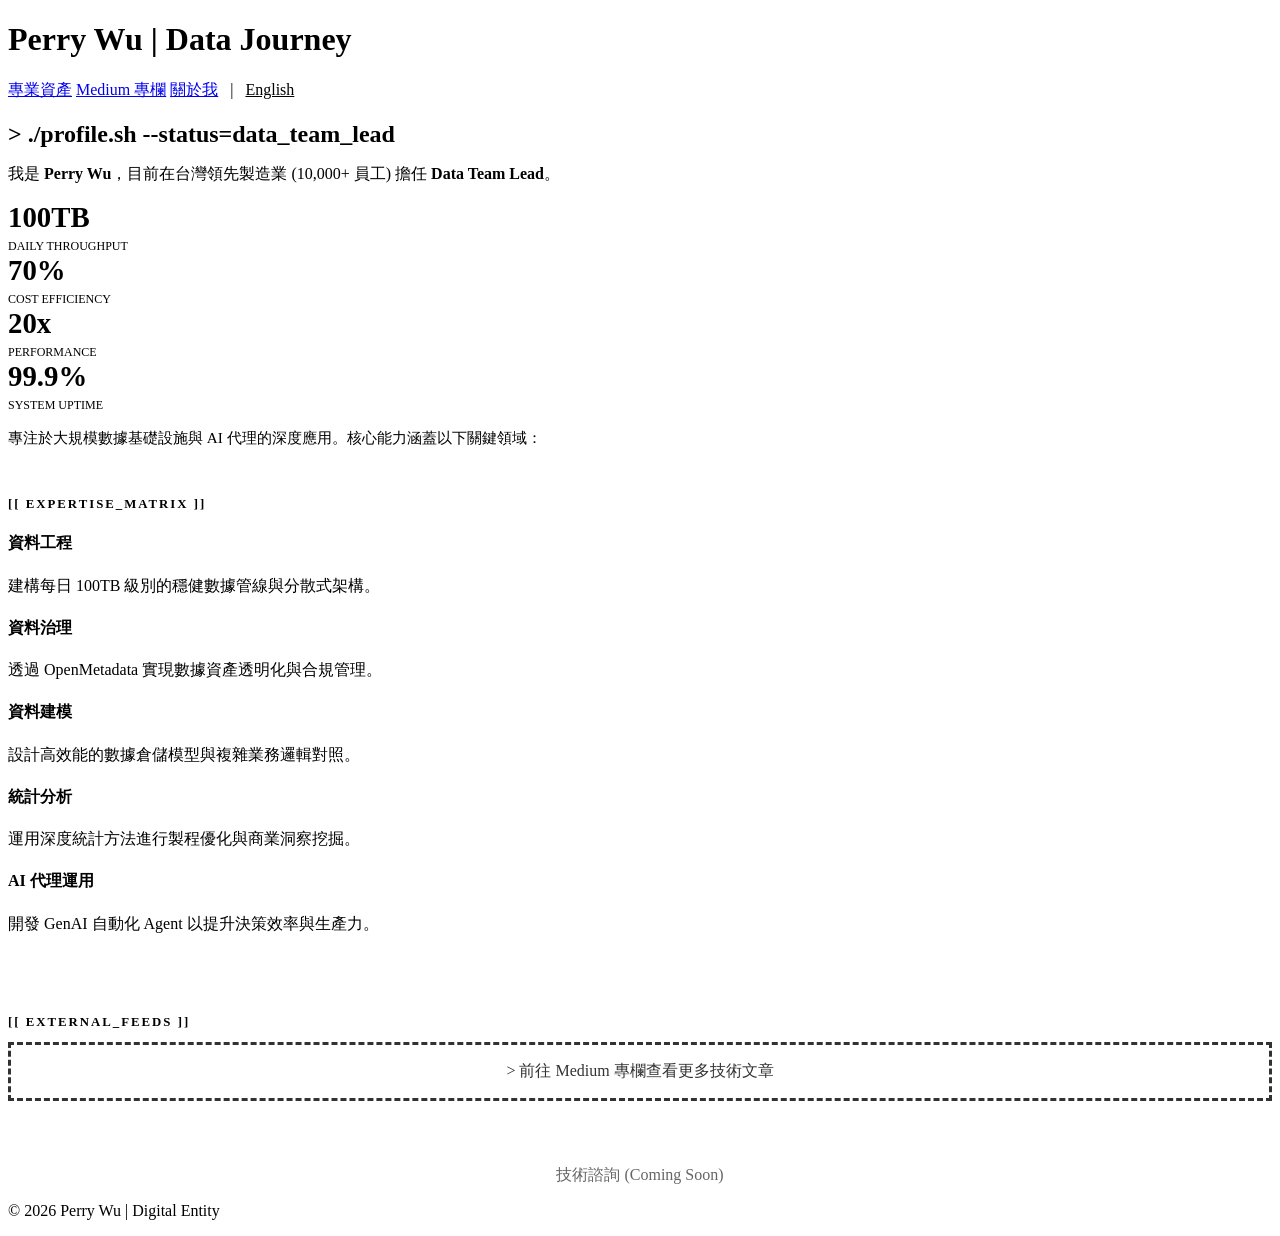
<file: public/index.html>
<!DOCTYPE html>
<html lang="zh-tw">
<head>
	<meta name="generator" content="Hugo 0.157.0">
  <meta charset="utf-8">
  <meta name="viewport" content="width=device-width, initial-scale=1">
  <title>Perry Wu | Data Journey</title>
  <link rel="preconnect" href="https://fonts.googleapis.com">
  <link rel="preconnect" href="https://fonts.gstatic.com" crossorigin>
  <link href="https://fonts.googleapis.com/css2?family=Fira+Code:wght@300;400;500&family=Inter:wght@400;700&display=swap" rel="stylesheet">
  <link rel="stylesheet" href="https://power80203.github.io/website/css/style.css?v=1772553579">
  
  <script type="application/ld+json">
  {
    "@context": "https://schema.org",
    "@type": "Person",
    "name": "Perry Wu",
    "jobTitle": "Data Team Lead",
    "url": "https:\/\/power80203.github.io\/website\/",
    "knowsAbout": [
      
        "Python"
      
        ,"SQL"
      
        ,"Spark"
      
        ,"Kafka"
      
        ,"Airflow"
      
        ,"OpenMetadata"
      
        ,"GenAI"
      
        ,"Data Modeling"
      
    ],
    "sameAs": [
      "https:\/\/medium.com\/@power80203",
      "https:\/\/github.com\/power80203",
      "https:\/\/www.linkedin.com\/in\/perry-wu-7bb351b7\/"
    ],
    "alumniOf": {
      "@type": "Organization",
      "name": "National Chiao Tung University (NCTU)"
    }
  }
  </script>
</head>
<body>
  <header>
    <h1>Perry Wu | Data Journey</h1>
    <nav>
      
        
        <a href="/website/" >專業資產</a>
      
        
        <a href="https://medium.com/@power80203" target="_blank" rel="noopener noreferrer">Medium 專欄</a>
      
        
        <a href="/website/about" >關於我</a>
      
      <span style="color:var(--border); margin: 0 0.5rem;">|</span>
      
        
          <a href="https://power80203.github.io/website/en/" style="color:var(--accent)">English</a>
        
      
    </nav>
  </header>
  
  <main>
    
<section id="hero">
  <h2 class="mono" style="color: var(--primary); margin-bottom: 0.5rem;">> ./profile.sh --status=data_team_lead</h2>
  <div class="hero-text">
    <p>
      
        我是 <strong>Perry Wu</strong>，目前在台灣領先製造業 (10,000+ 員工) 擔任 <strong>Data Team Lead</strong>。
      
    </p>
    
    <div class="hero-stats">
      <div class="stat-card">
        <div style="color: var(--accent); font-size: 1.8rem; font-weight: bold;">100TB</div>
        <div style="font-size: 0.75rem; color: var(--text-muted); text-transform: uppercase; margin-top: 5px;">Daily Throughput</div>
      </div>
      <div class="stat-card">
        <div style="color: var(--accent); font-size: 1.8rem; font-weight: bold;">70%</div>
        <div style="font-size: 0.75rem; color: var(--text-muted); text-transform: uppercase; margin-top: 5px;">Cost Efficiency</div>
      </div>
      <div class="stat-card">
        <div style="color: var(--accent); font-size: 1.8rem; font-weight: bold;">20x</div>
        <div style="font-size: 0.75rem; color: var(--text-muted); text-transform: uppercase; margin-top: 5px;">Performance</div>
      </div>
      <div class="stat-card">
        <div style="color: var(--accent); font-size: 1.8rem; font-weight: bold;">99.9%</div>
        <div style="font-size: 0.75rem; color: var(--text-muted); text-transform: uppercase; margin-top: 5px;">System Uptime</div>
      </div>
    </div>

    <p style="color: var(--text-muted); font-size: 0.95rem; margin-bottom: 3rem;">
      
        專注於大規模數據基礎設施與 AI 代理的深度應用。核心能力涵蓋以下關鍵領域：
      
    </p>
  </div>
</section>

<section id="expertise-matrix">
  <h3 class="mono" style="font-size: 0.8rem; color: var(--text-muted); letter-spacing: 2px;">[[ EXPERTISE_MATRIX ]]</h3>
  <div class="domain-grid">
    <div class="domain-card">
      <h4>資料工程</h4>
      <p>建構每日 100TB 級別的穩健數據管線與分散式架構。</p>
    </div>
    <div class="domain-card">
      <h4>資料治理</h4>
      <p>透過 OpenMetadata 實現數據資產透明化與合規管理。</p>
    </div>
    <div class="domain-card">
      <h4>資料建模</h4>
      <p>設計高效能的數據倉儲模型與複雜業務邏輯對照。</p>
    </div>
    <div class="domain-card">
      <h4>統計分析</h4>
      <p>運用深度統計方法進行製程優化與商業洞察挖掘。</p>
    </div>
    <div class="domain-card">
      <h4>AI 代理運用</h4>
      <p>開發 GenAI 自動化 Agent 以提升決策效率與生產力。</p>
    </div>
  </div>
</section>

<section id="medium-sync" style="margin-top: 5rem;">
  <h3 class="mono" style="font-size: 0.8rem; color: var(--text-muted); letter-spacing: 2px;">[[ EXTERNAL_FEEDS ]]</h3>
  <div class="domain-card" style="border-style: dashed; opacity: 0.8; text-align: center; cursor: pointer;" onclick="window.open('https:\/\/medium.com\/@power80203', '_blank')">
    <p class="mono" style="color: var(--primary);">
      > 前往 Medium 專欄查看更多技術文章
    </p>
  </div>
</section>

<div style="text-align: center; margin-top: 4rem;">
  <div class="cta" style="opacity: 0.6; cursor: not-allowed; border-color: var(--text-muted); color: var(--text-muted);">
    技術諮詢 (Coming Soon)
  </div>
</div>

  </main>

  <footer>
    <p>&copy; 2026 Perry Wu | Digital Entity</p>
  </footer>
</body>
</html>
</file>
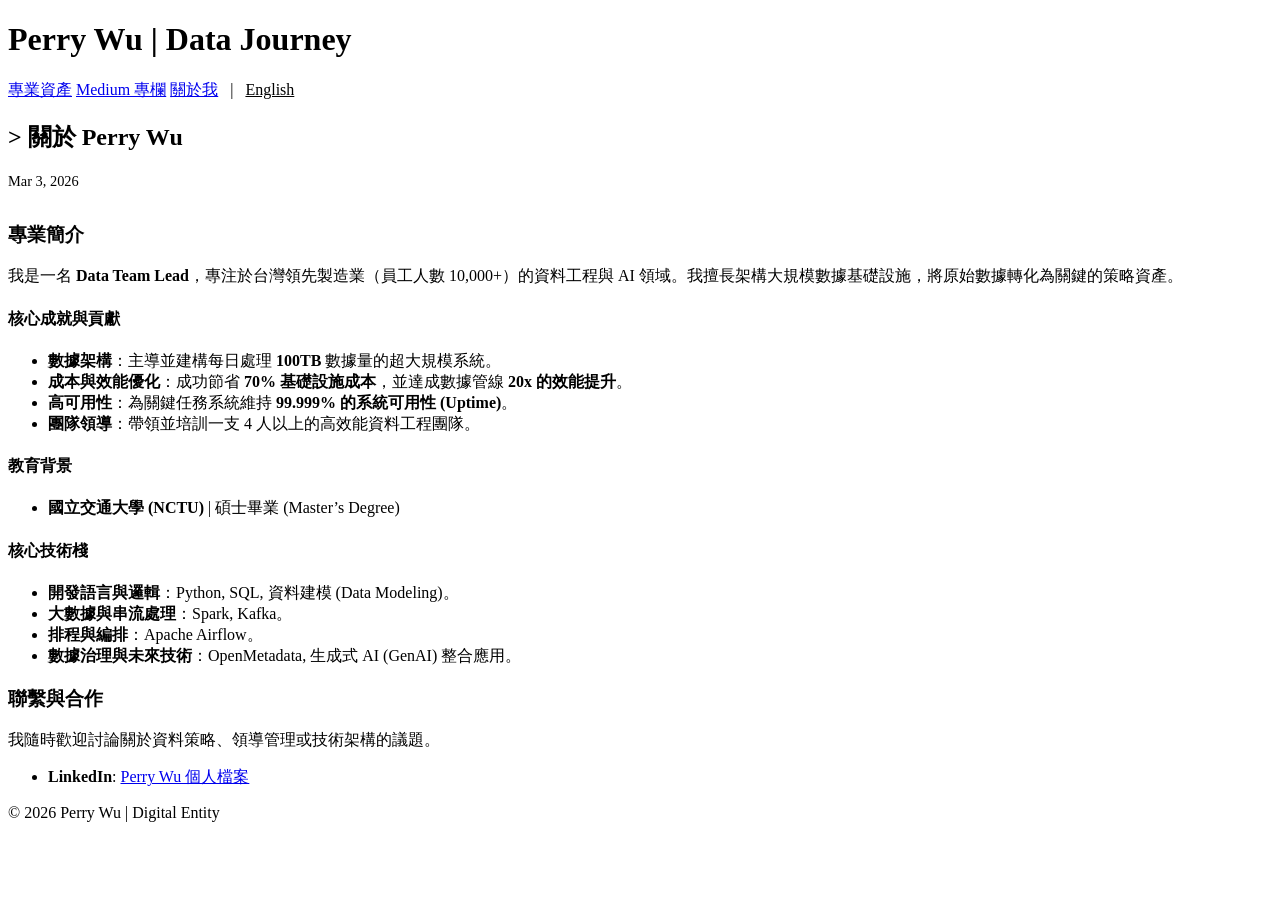
<file: public/about/index.html>
<!DOCTYPE html>
<html lang="zh-tw">
<head>
  <meta charset="utf-8">
  <meta name="viewport" content="width=device-width, initial-scale=1">
  <title>關於 Perry Wu | Perry Wu | Data Journey</title>
  <link rel="preconnect" href="https://fonts.googleapis.com">
  <link rel="preconnect" href="https://fonts.gstatic.com" crossorigin>
  <link href="https://fonts.googleapis.com/css2?family=Fira+Code:wght@300;400;500&family=Inter:wght@400;700&display=swap" rel="stylesheet">
  <link rel="stylesheet" href="https://power80203.github.io/website/css/style.css?v=1772553579">
  
  <script type="application/ld+json">
  {
    "@context": "https://schema.org",
    "@type": "Person",
    "name": "Perry Wu",
    "jobTitle": "Data Team Lead",
    "url": "https:\/\/power80203.github.io\/website\/",
    "knowsAbout": [
      
        "Python"
      
        ,"SQL"
      
        ,"Spark"
      
        ,"Kafka"
      
        ,"Airflow"
      
        ,"OpenMetadata"
      
        ,"GenAI"
      
        ,"Data Modeling"
      
    ],
    "sameAs": [
      "https:\/\/medium.com\/@power80203",
      "https:\/\/github.com\/power80203",
      "https:\/\/www.linkedin.com\/in\/perry-wu-7bb351b7\/"
    ],
    "alumniOf": {
      "@type": "Organization",
      "name": "National Chiao Tung University (NCTU)"
    }
  }
  </script>
</head>
<body>
  <header>
    <h1>Perry Wu | Data Journey</h1>
    <nav>
      
        
        <a href="/website/" >專業資產</a>
      
        
        <a href="https://medium.com/@power80203" target="_blank" rel="noopener noreferrer">Medium 專欄</a>
      
        
        <a href="/website/about" >關於我</a>
      
      <span style="color:var(--border); margin: 0 0.5rem;">|</span>
      
        
          <a href="https://power80203.github.io/website/en/about/" style="color:var(--accent)">English</a>
        
      
    </nav>
  </header>
  
  <main>
    
<article>
  <h2 class="mono">> 關於 Perry Wu</h2>
  <div style="color: var(--text-muted); font-size: 0.9rem; margin-bottom: 2rem;">
    Mar 3, 2026
  </div>
  <div class="content">
    <h3 id="專業簡介">專業簡介</h3>
<p>我是一名 <strong>Data Team Lead</strong>，專注於台灣領先製造業（員工人數 10,000+）的資料工程與 AI 領域。我擅長架構大規模數據基礎設施，將原始數據轉化為關鍵的策略資產。</p>
<h4 id="核心成就與貢獻">核心成就與貢獻</h4>
<ul>
<li><strong>數據架構</strong>：主導並建構每日處理 <strong>100TB</strong> 數據量的超大規模系統。</li>
<li><strong>成本與效能優化</strong>：成功節省 <strong>70% 基礎設施成本</strong>，並達成數據管線 <strong>20x 的效能提升</strong>。</li>
<li><strong>高可用性</strong>：為關鍵任務系統維持 <strong>99.999% 的系統可用性 (Uptime)</strong>。</li>
<li><strong>團隊領導</strong>：帶領並培訓一支 4 人以上的高效能資料工程團隊。</li>
</ul>
<h4 id="教育背景">教育背景</h4>
<ul>
<li><strong>國立交通大學 (NCTU)</strong> | 碩士畢業 (Master&rsquo;s Degree)</li>
</ul>
<h4 id="核心技術棧">核心技術棧</h4>
<ul>
<li><strong>開發語言與邏輯</strong>：Python, SQL, 資料建模 (Data Modeling)。</li>
<li><strong>大數據與串流處理</strong>：Spark, Kafka。</li>
<li><strong>排程與編排</strong>：Apache Airflow。</li>
<li><strong>數據治理與未來技術</strong>：OpenMetadata, 生成式 AI (GenAI) 整合應用。</li>
</ul>
<h3 id="聯繫與合作">聯繫與合作</h3>
<p>我隨時歡迎討論關於資料策略、領導管理或技術架構的議題。</p>
<ul>
<li><strong>LinkedIn</strong>: <a href="https://www.linkedin.com/in/perry-wu-7bb351b7/">Perry Wu 個人檔案</a></li>
</ul>

  </div>
</article>

  </main>

  <footer>
    <p>&copy; 2026 Perry Wu | Digital Entity</p>
  </footer>
</body>
</html>
</file>
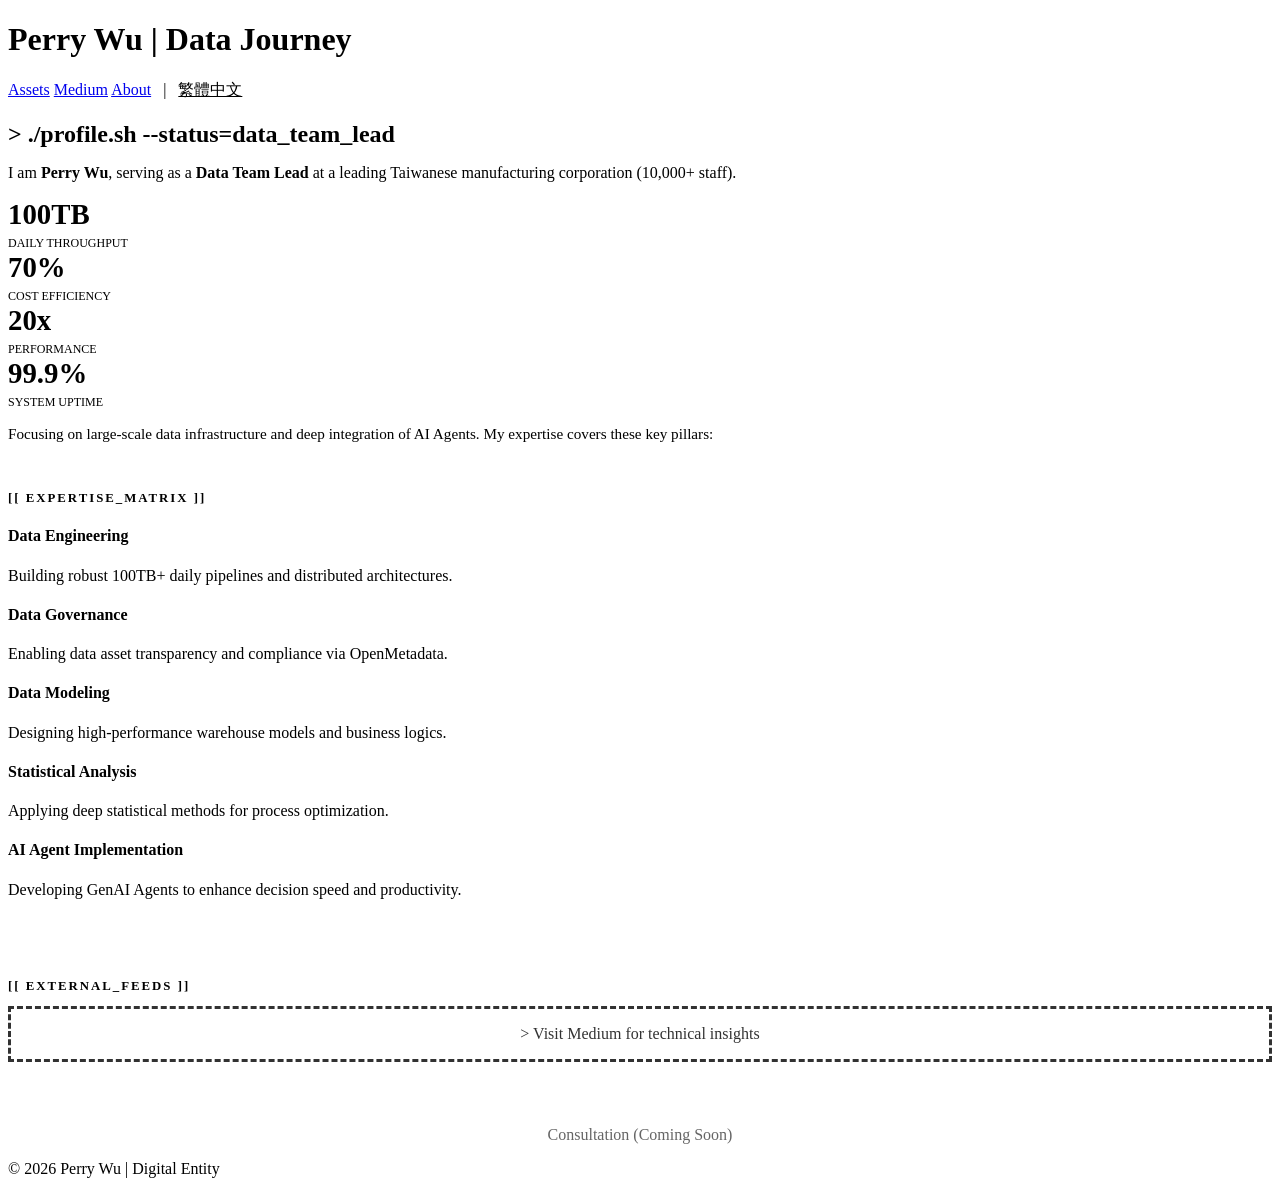
<file: public/en/index.html>
<!DOCTYPE html>
<html lang="en">
<head>
	<meta name="generator" content="Hugo 0.157.0">
  <meta charset="utf-8">
  <meta name="viewport" content="width=device-width, initial-scale=1">
  <title>Perry Wu | Data Journey</title>
  <link rel="preconnect" href="https://fonts.googleapis.com">
  <link rel="preconnect" href="https://fonts.gstatic.com" crossorigin>
  <link href="https://fonts.googleapis.com/css2?family=Fira+Code:wght@300;400;500&family=Inter:wght@400;700&display=swap" rel="stylesheet">
  <link rel="stylesheet" href="https://power80203.github.io/website/css/style.css?v=1772553579">
  
  <script type="application/ld+json">
  {
    "@context": "https://schema.org",
    "@type": "Person",
    "name": "Perry Wu",
    "jobTitle": "Data Team Lead",
    "url": "https:\/\/power80203.github.io\/website\/",
    "knowsAbout": [
      
        "Python"
      
        ,"SQL"
      
        ,"Spark"
      
        ,"Kafka"
      
        ,"Airflow"
      
        ,"OpenMetadata"
      
        ,"GenAI"
      
        ,"Data Modeling"
      
    ],
    "sameAs": [
      "https:\/\/medium.com\/@power80203",
      "https:\/\/github.com\/power80203",
      "https:\/\/www.linkedin.com\/in\/perry-wu-7bb351b7\/"
    ],
    "alumniOf": {
      "@type": "Organization",
      "name": "National Chiao Tung University (NCTU)"
    }
  }
  </script>
</head>
<body>
  <header>
    <h1>Perry Wu | Data Journey</h1>
    <nav>
      
        
        <a href="/en/website/" >Assets</a>
      
        
        <a href="https://medium.com/@power80203" target="_blank" rel="noopener noreferrer">Medium</a>
      
        
        <a href="/en/website/about" >About</a>
      
      <span style="color:var(--border); margin: 0 0.5rem;">|</span>
      
        
          <a href="https://power80203.github.io/website/" style="color:var(--accent)">繁體中文</a>
        
      
    </nav>
  </header>
  
  <main>
    
<section id="hero">
  <h2 class="mono" style="color: var(--primary); margin-bottom: 0.5rem;">> ./profile.sh --status=data_team_lead</h2>
  <div class="hero-text">
    <p>
      
        I am <strong>Perry Wu</strong>, serving as a <strong>Data Team Lead</strong> at a leading Taiwanese manufacturing corporation (10,000+ staff).
      
    </p>
    
    <div class="hero-stats">
      <div class="stat-card">
        <div style="color: var(--accent); font-size: 1.8rem; font-weight: bold;">100TB</div>
        <div style="font-size: 0.75rem; color: var(--text-muted); text-transform: uppercase; margin-top: 5px;">Daily Throughput</div>
      </div>
      <div class="stat-card">
        <div style="color: var(--accent); font-size: 1.8rem; font-weight: bold;">70%</div>
        <div style="font-size: 0.75rem; color: var(--text-muted); text-transform: uppercase; margin-top: 5px;">Cost Efficiency</div>
      </div>
      <div class="stat-card">
        <div style="color: var(--accent); font-size: 1.8rem; font-weight: bold;">20x</div>
        <div style="font-size: 0.75rem; color: var(--text-muted); text-transform: uppercase; margin-top: 5px;">Performance</div>
      </div>
      <div class="stat-card">
        <div style="color: var(--accent); font-size: 1.8rem; font-weight: bold;">99.9%</div>
        <div style="font-size: 0.75rem; color: var(--text-muted); text-transform: uppercase; margin-top: 5px;">System Uptime</div>
      </div>
    </div>

    <p style="color: var(--text-muted); font-size: 0.95rem; margin-bottom: 3rem;">
      
        Focusing on large-scale data infrastructure and deep integration of AI Agents. My expertise covers these key pillars:
      
    </p>
  </div>
</section>

<section id="expertise-matrix">
  <h3 class="mono" style="font-size: 0.8rem; color: var(--text-muted); letter-spacing: 2px;">[[ EXPERTISE_MATRIX ]]</h3>
  <div class="domain-grid">
    <div class="domain-card">
      <h4>Data Engineering</h4>
      <p>Building robust 100TB+ daily pipelines and distributed architectures.</p>
    </div>
    <div class="domain-card">
      <h4>Data Governance</h4>
      <p>Enabling data asset transparency and compliance via OpenMetadata.</p>
    </div>
    <div class="domain-card">
      <h4>Data Modeling</h4>
      <p>Designing high-performance warehouse models and business logics.</p>
    </div>
    <div class="domain-card">
      <h4>Statistical Analysis</h4>
      <p>Applying deep statistical methods for process optimization.</p>
    </div>
    <div class="domain-card">
      <h4>AI Agent Implementation</h4>
      <p>Developing GenAI Agents to enhance decision speed and productivity.</p>
    </div>
  </div>
</section>

<section id="medium-sync" style="margin-top: 5rem;">
  <h3 class="mono" style="font-size: 0.8rem; color: var(--text-muted); letter-spacing: 2px;">[[ EXTERNAL_FEEDS ]]</h3>
  <div class="domain-card" style="border-style: dashed; opacity: 0.8; text-align: center; cursor: pointer;" onclick="window.open('https:\/\/medium.com\/@power80203', '_blank')">
    <p class="mono" style="color: var(--primary);">
      > Visit Medium for technical insights
    </p>
  </div>
</section>

<div style="text-align: center; margin-top: 4rem;">
  <div class="cta" style="opacity: 0.6; cursor: not-allowed; border-color: var(--text-muted); color: var(--text-muted);">
    Consultation (Coming Soon)
  </div>
</div>

  </main>

  <footer>
    <p>&copy; 2026 Perry Wu | Digital Entity</p>
  </footer>
</body>
</html>
</file>
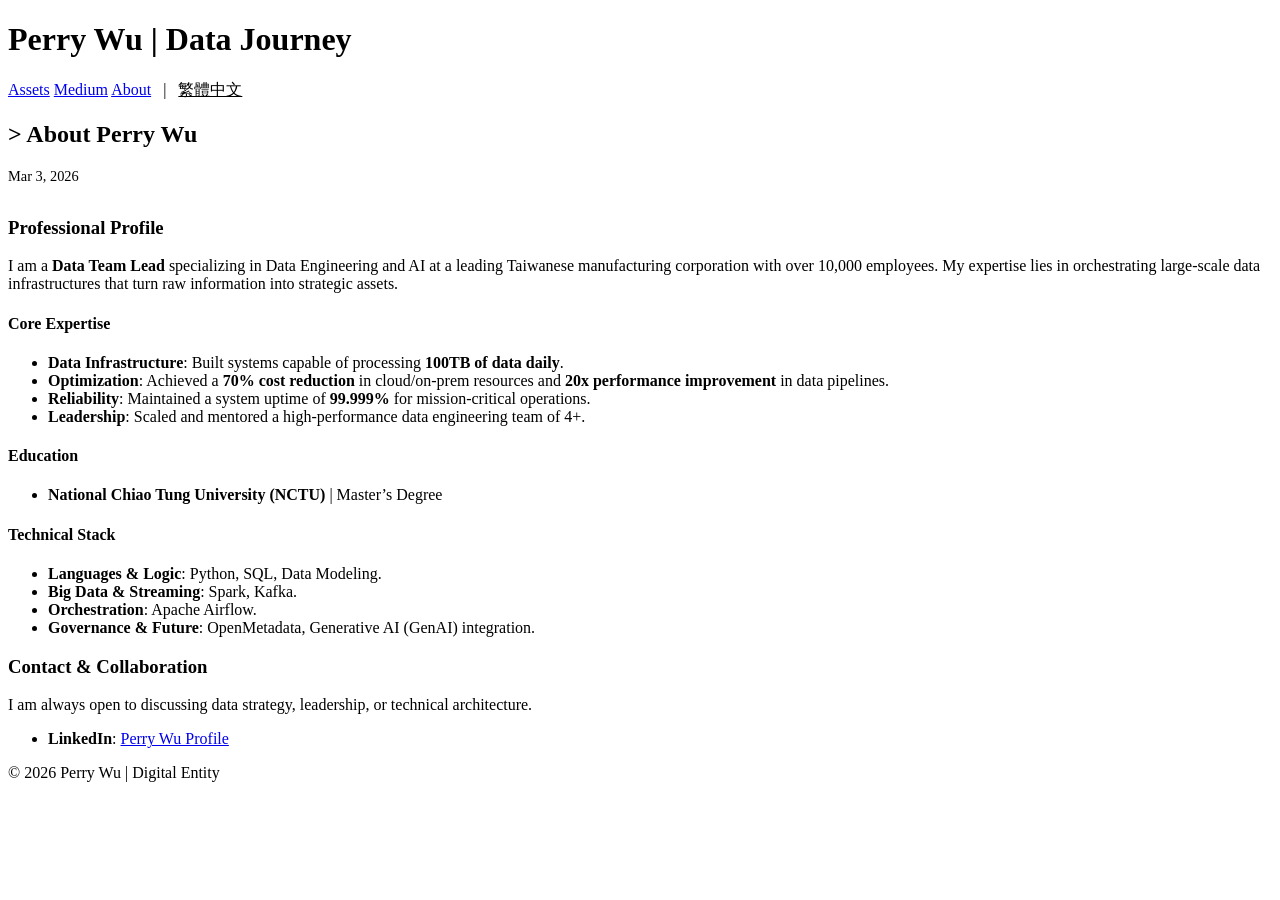
<file: public/en/about/index.html>
<!DOCTYPE html>
<html lang="en">
<head>
  <meta charset="utf-8">
  <meta name="viewport" content="width=device-width, initial-scale=1">
  <title>About Perry Wu | Perry Wu | Data Journey</title>
  <link rel="preconnect" href="https://fonts.googleapis.com">
  <link rel="preconnect" href="https://fonts.gstatic.com" crossorigin>
  <link href="https://fonts.googleapis.com/css2?family=Fira+Code:wght@300;400;500&family=Inter:wght@400;700&display=swap" rel="stylesheet">
  <link rel="stylesheet" href="https://power80203.github.io/website/css/style.css?v=1772553579">
  
  <script type="application/ld+json">
  {
    "@context": "https://schema.org",
    "@type": "Person",
    "name": "Perry Wu",
    "jobTitle": "Data Team Lead",
    "url": "https:\/\/power80203.github.io\/website\/",
    "knowsAbout": [
      
        "Python"
      
        ,"SQL"
      
        ,"Spark"
      
        ,"Kafka"
      
        ,"Airflow"
      
        ,"OpenMetadata"
      
        ,"GenAI"
      
        ,"Data Modeling"
      
    ],
    "sameAs": [
      "https:\/\/medium.com\/@power80203",
      "https:\/\/github.com\/power80203",
      "https:\/\/www.linkedin.com\/in\/perry-wu-7bb351b7\/"
    ],
    "alumniOf": {
      "@type": "Organization",
      "name": "National Chiao Tung University (NCTU)"
    }
  }
  </script>
</head>
<body>
  <header>
    <h1>Perry Wu | Data Journey</h1>
    <nav>
      
        
        <a href="/en/website/" >Assets</a>
      
        
        <a href="https://medium.com/@power80203" target="_blank" rel="noopener noreferrer">Medium</a>
      
        
        <a href="/en/website/about" >About</a>
      
      <span style="color:var(--border); margin: 0 0.5rem;">|</span>
      
        
          <a href="https://power80203.github.io/website/about/" style="color:var(--accent)">繁體中文</a>
        
      
    </nav>
  </header>
  
  <main>
    
<article>
  <h2 class="mono">> About Perry Wu</h2>
  <div style="color: var(--text-muted); font-size: 0.9rem; margin-bottom: 2rem;">
    Mar 3, 2026
  </div>
  <div class="content">
    <h3 id="professional-profile">Professional Profile</h3>
<p>I am a <strong>Data Team Lead</strong> specializing in Data Engineering and AI at a leading Taiwanese manufacturing corporation with over 10,000 employees. My expertise lies in orchestrating large-scale data infrastructures that turn raw information into strategic assets.</p>
<h4 id="core-expertise">Core Expertise</h4>
<ul>
<li><strong>Data Infrastructure</strong>: Built systems capable of processing <strong>100TB of data daily</strong>.</li>
<li><strong>Optimization</strong>: Achieved a <strong>70% cost reduction</strong> in cloud/on-prem resources and <strong>20x performance improvement</strong> in data pipelines.</li>
<li><strong>Reliability</strong>: Maintained a system uptime of <strong>99.999%</strong> for mission-critical operations.</li>
<li><strong>Leadership</strong>: Scaled and mentored a high-performance data engineering team of 4+.</li>
</ul>
<h4 id="education">Education</h4>
<ul>
<li><strong>National Chiao Tung University (NCTU)</strong> | Master&rsquo;s Degree</li>
</ul>
<h4 id="technical-stack">Technical Stack</h4>
<ul>
<li><strong>Languages &amp; Logic</strong>: Python, SQL, Data Modeling.</li>
<li><strong>Big Data &amp; Streaming</strong>: Spark, Kafka.</li>
<li><strong>Orchestration</strong>: Apache Airflow.</li>
<li><strong>Governance &amp; Future</strong>: OpenMetadata, Generative AI (GenAI) integration.</li>
</ul>
<h3 id="contact--collaboration">Contact &amp; Collaboration</h3>
<p>I am always open to discussing data strategy, leadership, or technical architecture.</p>
<ul>
<li><strong>LinkedIn</strong>: <a href="https://www.linkedin.com/in/perry-wu-7bb351b7/">Perry Wu Profile</a></li>
</ul>

  </div>
</article>

  </main>

  <footer>
    <p>&copy; 2026 Perry Wu | Digital Entity</p>
  </footer>
</body>
</html>
</file>
